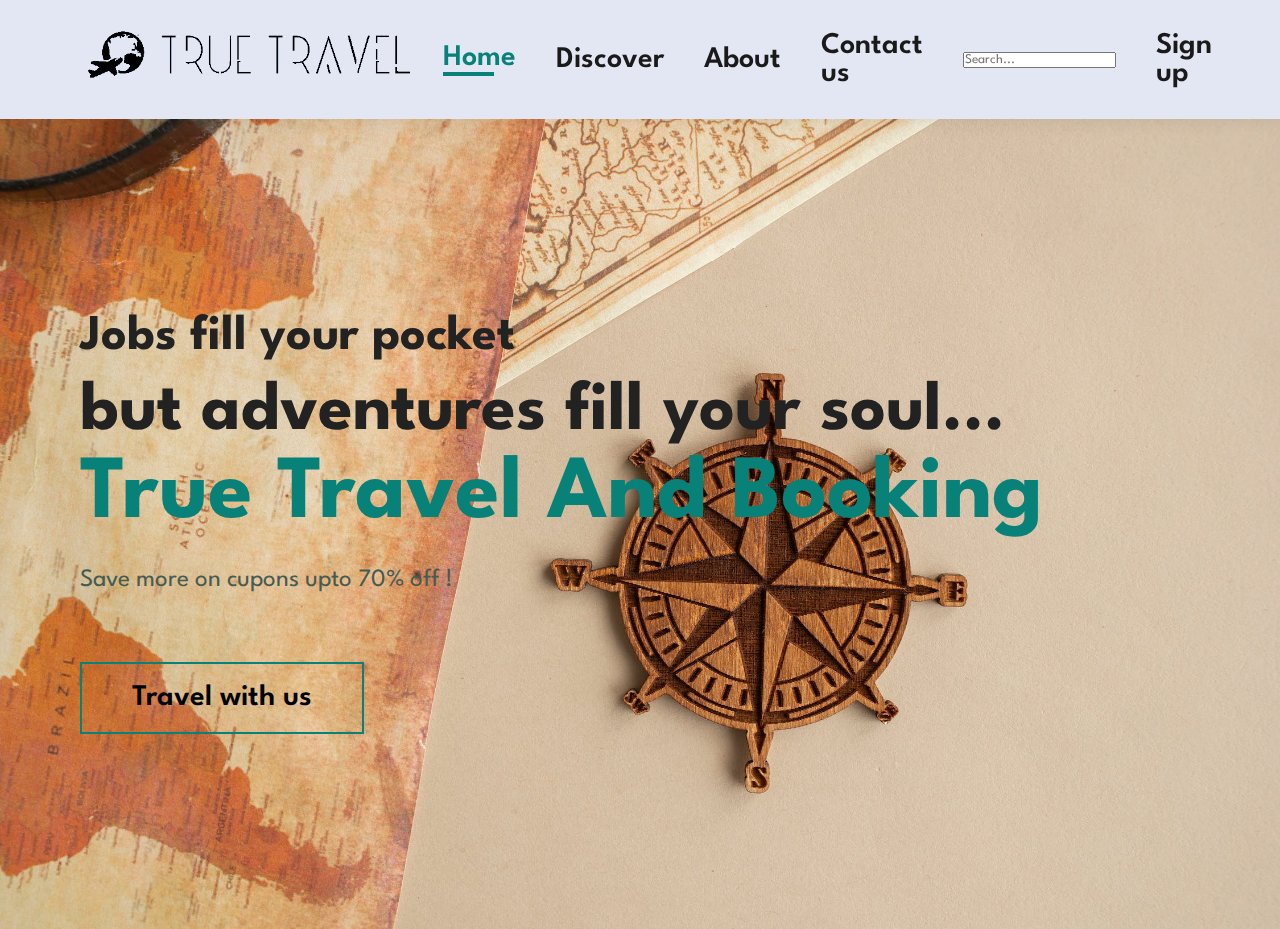
<file: Travel_Booking_Final/Travel_Booking/page.html>
<!DOCTYPE html>
<html lang="en">
<head>
    <meta charset="UTF-8">
    <meta name="viewport" content="width=device-width, initial-scale=1.0">
    <title>Document</title>
    <link rel="stylesheet" href="styles.css">
    <link href="https://fonts.googleapis.com/css2?family=Poppins:wght@500&display=swap" rel="stylesheet">
    <link href="https://maxcdn.bootstrapcdn.com/font-awesome/4.2.0/css/font-awesome.min.css" rel="stylesheet">
</head>
<body>
    <section id="header">

        <a href="#"><img src="./image/logo2.png" class="logo"></a>
        <div>
            <ul id="navbar">
                <i id="cross" class="fa fa-times hambur" onclick="hidenav()"></i>
                <li><a href="index.html" class="active">Home</a></li>
                <li><a href="Discover.html">Discover</a></li>
                <li><a href="about.html">About </a></li>
                <li><a href="contact.html">Contact us</a></li>
                <li><input class="search" type="search" placeholder="Search..."></li>
                <li><a id = "sign-up" href="signup.html">Sign up</a></li>
            </ul>
        </div>
    
        <div id="mobile">
            <a href="cart.html"><i class="fa fa-shopping-bag hambur" id="shop"></i></i></a>
            <i id="bar" class="fa fa-bars" onclick="shownav()"></i>
        </div>
    
    </section>
    <section id="hero">
        <h4>Jobs fill your pocket</h4>
        <h2>but adventures fill your soul...</h2>
        <h1>True Travel And Booking</h1>
        <p>Save more on cupons upto 70% off !</p>
        <button class="hero-btn">Travel with us</button>
    </section>
    
</body>
</html>
</file>
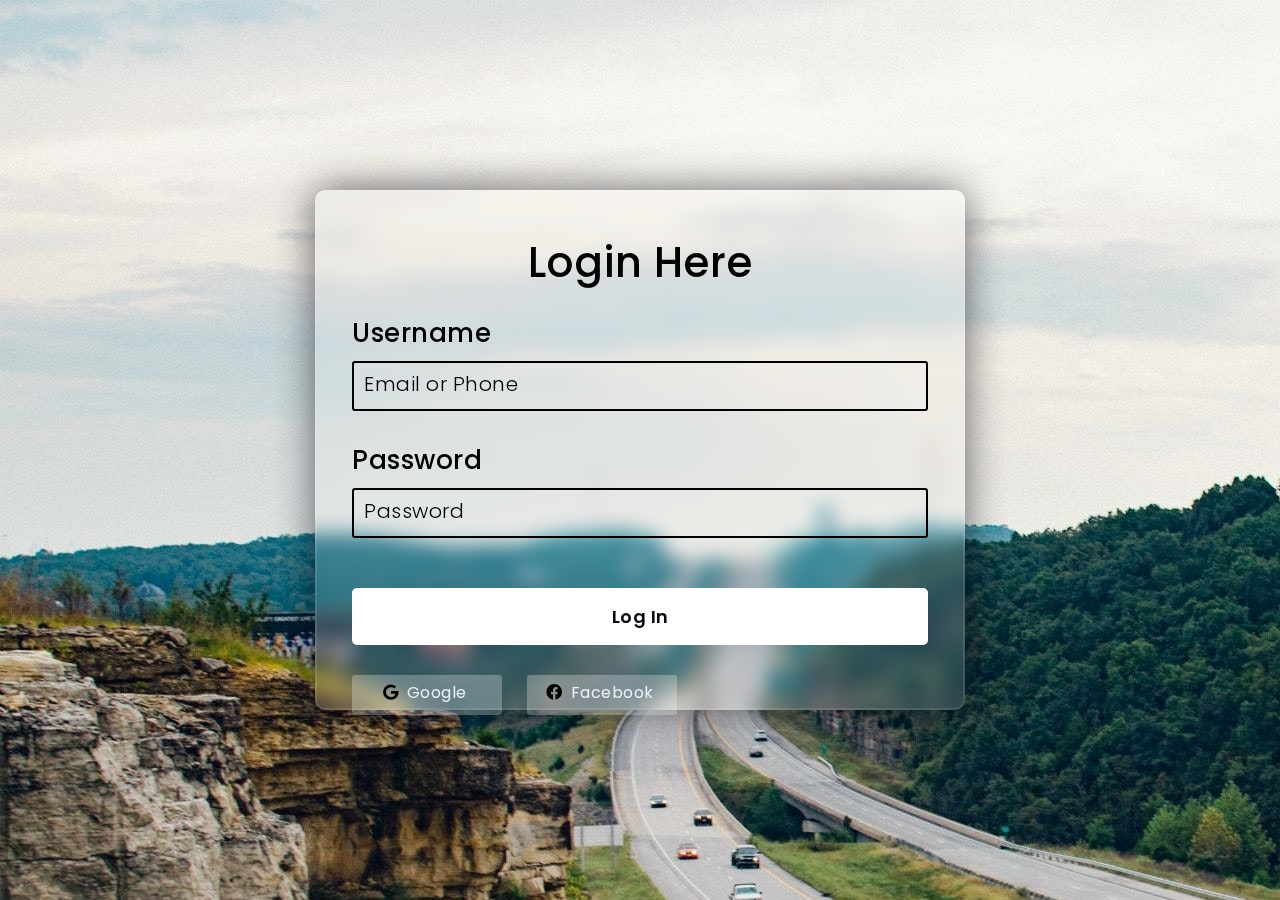
<file: Travel_Booking_Final/Travel_Booking/signup.html>
<!DOCTYPE html>
<html lang="en">
<head>
  <!-- Design by foolishdeveloper.com -->
    <title>True Travels Booking</title>
 
    <link rel="preconnect" href="https://fonts.gstatic.com">
    <link rel="stylesheet" href="https://cdnjs.cloudflare.com/ajax/libs/font-awesome/5.15.4/css/all.min.css">
    <link href="https://fonts.googleapis.com/css2?family=Poppins:wght@300;500;600&display=swap" rel="stylesheet">
    <!--Stylesheet-->
    <style media="screen">
      *,
*:before,
*:after{
    padding: 0;
    margin: 0;
    box-sizing: border-box;
}
body{
    background-image: url(./image/bg1.jpg);
}
.background{
    width: 430px;
    height: 520px;
    position: absolute;
    transform: translate(-50%,-50%);
    left: 50%;
    top: 50%;
}
.background .shape{
    height: 200px;
    width: 200px;
    position: absolute;
    border-radius: 50%;
}
/* .shape:first-child{
    background: linear-gradient(
        #1845ad,
        #23a2f6
    );
    left: -80px;
    top: -80px;
} */
/* .shape:last-child{
    background: linear-gradient(
        to right,
        #ff512f,
        #f09819
    );
    right: -30px;
    bottom: -80px;
} */
form{
    height: 520px;
    width: 650px;
    background-color: rgba(255,255,255,0.13);
    
    position: absolute;
    transform: translate(-50%,-50%);
    top: 50%;
    left: 50%;
    border-radius: 10px;
    backdrop-filter: blur(10px);
    border: 2px solid rgba(255,255,255,0.1);
    box-shadow: 0 0 40px rgba(8,7,16,0.6);
    padding: 50px 35px;
}
form *{
    font-family: 'Poppins',sans-serif;
    color:black;
    letter-spacing: 0.5px;
    outline: none;
    border: none;
}
form h3{
    font-size: 42px;
    font-weight: 500;
    line-height: 42px;
    text-align: center;
}

label{
    display: block;
    margin-top: 30px;
    font-size: 26px;
    font-weight: 500;
}
input{
    display: block;
    height: 50px;
    width: 100%;
    background-color: rgba(255,255,255,0.07);
    border-radius: 3px;
    padding: 0 10px;
    margin-top: 8px;
    font-size: 14px;
    font-weight: 300;
    border: 2px solid black;
}
::placeholder{
    color: black;
    font-size: 20px;
}
button{
    margin-top: 50px;
    width: 100%;
    background-color: #ffffff;
    color: #080710;
    padding: 15px 0;
    font-size: 18px;
    font-weight: 600;
    border-radius: 5px;
    cursor: pointer;
}
.social{
  margin-top: 30px;
  display: flex;
}
.social div{
  background: red;
  width: 150px;
  border-radius: 3px;
  padding: 5px 10px 10px 5px;
  background-color: rgba(255,255,255,0.27);
  color: #eaf0fb;
  text-align: center;
}
.social div:hover{
  background-color: rgba(255,255,255,0.47);
}
.social .fb{
  margin-left: 25px;
}
.social i{
  margin-right: 4px;
}

            input.search {
                font-size: 25px;
           width: 260px;
           border: 1px solid #555;
           display: block;
           padding: 9px 4px 9px 40px;
           background: transparent url("/assets/search.svg") no-repeat 13px;
           border-radius: 25px;
       }
       </style>
    
</head>
<body>
    <div class="background">
        <div class="shape"></div>
        <div class="shape"></div>
    </div>
    <form>
        <h3>Login Here</h3>

        <label for="username">Username</label>
        <input type="text" placeholder="Email or Phone" id="username">

        <label for="password">Password</label>
        <input type="password" placeholder="Password" id="password">

        <button>Log In</button>
        <div class="social">
          <div class="go"><i class="fab fa-google"></i>  Google</div>
          <div class="fb"><i class="fab fa-facebook"></i>  Facebook</div>
        </div>
    </form>
</body>
</html>
</file>
<file: Travel_Booking_Final/Travel_Booking/styles.css>
@import url("https://fonts.googleapis.com/css2?family=League+Spartan:wght@100;200;300;400;600;700;800&display=swap");
@media(max-width:700px){
  .header{
      height: 90%;
  }
  .text-box{
      width: 90%;
  }
  .text-box h1{
      font-size: 30px; 
  }
  .text-box p{
      font-size: 10px;
  }
  .nav-links ul li {
      display: block;
  }
  .nav-links{
      background: #f44336;
      height: 100vh;
      width: 200px;
      position: fixed;
      top: 0;
      right: -200px;
      text-align: left;
      z-index: 2;
      transition: 1s;
  }
  nav .fa{
      display: block;
      color: #fff;
      margin: 10px;
      font-size: 22px;
      cursor: pointer;
  }
  .nav-links ul{
      padding: 30px;
  }
  .row{
      flex-direction: column;
  }
  .cource-col{
      margin-top: 15px;
  }
  .campus-col{
      margin-top: 15px;
  }
  .testimonial-col img{
     
    margin-right: 10px;
    margin-left: 0px;
  }
  .cta h1{
      font-size: 15px;
     margin-bottom: 5px;

  }
  .sub-header h1{
      margin-top: 0px;
  }
  /* .about-row{
      flex-direction: column;
  } */
  .about-col img{
    margin-top: 50px;
   
  }
  .sub-header h1{
      margin: auto;
      font-size: 65px;
  }

}
@media(max-width:1024px) {

  #navbar{
      display: flex;
      flex-direction: column;
      background-color: white;
      width: 250px;
      height: 100vh;
      position: fixed;
      top: 0px;
      right: -300px;
      padding: 80px 0px 0px 10px;
      justify-content: flex-start;
      align-items: flex-start;
      transition: 0.5s;

  }
  #navbar li{
      margin-bottom: 35px;
  }
  #header{
      padding: 20px 20px;

  }
 #mobile,#cross,#bar{
      display:inline;
      color: rgb(0, 0, 0); 
      cursor: pointer;
  }
  #shop{
      color: black;
  }
  #hero{
      background-position: top 30% right 30%;
  }
  #feature {
      justify-content: center;
  }
  #feature .fe-box {
     margin: 20px 20px;
  }
  .pro-container {
     
      justify-content:center;
     
  }
  #product1 .pro {
    margin: 30px ; 
  }
  #banner {
      height: 20vh;
  }
  #banner h4{
      font-size: 30px;
      padding-top: 5px;
  }
  #banner h2 {
    font-size: 40px;
    padding-top: 5px;

  }
  .banbtn {
 
      margin-top: 0;
  }
  #sm-banner {
   display: block;
  
  }
  #sm-banner .banner-box {
      height: 38vh;
  }
  #banner3 h2 {
    
      font-size: 40px;
      line-height: normal;
     
  }
  #newsletter input {
     width:auto
  }
  #prodetail {
      
      flex-direction: column;
  }
  #prodetail .single-pro-img {
      width: 80%;
      
  }
  .single-pro-detail {
      width: 80%;
      text-align: center;
      margin-left: 40px;
      
  }
  .padding{
       padding:40px 21px;
  }
  .single-pro-detail span {
      font-size: 20px;
      line-height: 20px;

  }
  #blog{
      padding: 0 0 0 0;
  }
  .blog-details{
      width: 80%;
  }
  #blog .blog-box {
      margin:80px ;
      display: flex;
      flex-direction: column;
      width:90%;
      align-items: center;
      position: relative;
      padding-bottom: 100px;
      align-items: flex-start;
  }
  #blog .blog-box {
      
      padding-bottom: 50px;
    }
    #newsletter input {
    
      padding: 0 14px;
      
      font-size: 15px;
  }
  #about-head {
   flex-direction: column;
   text-align: center;
  }
  #about-head img {
      width: 90%;
      height: auto;
      padding-right: 0;
      
  }
  .section-p1 {
      padding: 40px 0px;
  }
  #cart{
      overflow-x: scroll;
  }
  #sub-total {
      width: 100%;
  }
  #sub-total tr td{
      padding:12 20px;
     width: 100%;
      overflow: hidden;
    }
    .cupons{
      margin-bottom: 30px;
      width: 80%;
    }
}

@media(max-width:775px){
  #product1 .pro {
      width: auto;
  }
  #banner3  {
   display: block;
  }
  #newsletter h4 {
      font-size: 25px;
      color: #fff;
  }
  #newsletter input {
      width: 35vh;
  }
  #newsletter {
     
      height: 41vh;
  }

}

@media(max-width:600px){
  #banner3  {
      display: block;
     }
  h4 {
      font-size: 30px;
  }
  h2 {
      font-size: 40px;
      line-height: 30px;
      
  }
  h1 {
      font-size: 50px;
      line-height: 45px;
     
  }
  .hero-btn {
      white-space: nowrap;
      margin-top: 20px;
      
  }
  #sm-banner h2 {
      
      font-size: 40px;
      
  }
  #newsletter input {
      width: 20vh;
  }
  #feature .fe-box {
      width: 275px;
      
  }
  #cross, #bar, #shop {
   
      margin: 10px;
  
  }
  .hero-btn {
     
      font-size: 20px;
      padding: 7px 18px;
      margin-top: 2px;
     
  }
  #banner h2 {
      font-size: 30px;
      
  }
  .logo {
      height: 68px;
  }
 
  #mobile{
      display: flex;
  }
  #hero{
      padding: 0px 22px;
  }
  .single-pro-detail select {
      font-size: 20px;
      padding: 7px;
      margin: 5px;
      
     
  }
  .single-pro-detail input {
      font-size: 20px;
      padding: 7px;
      margin: 5px;

     
  }
  .single-pro-detail button{
      margin: 5px;
  }
}
* {
  margin: 0;
  padding: 0;
  box-sizing: border-box;
  font-family: "League Spartan", sans-serif;
  
}
h1 {
  font-size: 90px;
  line-height: 64px;
  color: #222;
}

h2 {
  font-size: 70px;
  line-height: 54px;
  color: #222;
}

h4 {
  font-size: 50px;
  color: #222;
}

h6 {
  font-weight: 700;
  font-size: 20px;
}

p {
  font-size: 25px;
  color: #465b52;
  margin: 15px 0px 20px 0px;
}

.section-p1 {
  padding: 40px 80px;
}

.section-m1 {
  margin: 40px 0px;
}

body {
  width: 100%;
}

/* --------header---- */
#header {
  display: flex;
  align-items: center;
  justify-content: space-between;
  padding: 20px 80px;
  background-color: #e3e6f3;
  box-shadow: 0px 5px 15px rgba(0, 0, 0, 0.06);
  z-index: 999;
  position: sticky;
  top: 0px;
  left: 0px;
}

.logo {
  height: 75px;
}

#navbar {
  display: flex;
  align-items: center;
  justify-content: right;
}

#navbar li {
  list-style: none;
  padding: 0px 20px;
}

#navbar li a {
  text-decoration: none;
  font-size: 30px;
  font-weight: 600;
  color: #1a1a1a;
  transition: 0.5s;
}

#navbar li a:hover,
#navbar li a.active {
  color: #088178;
}

#navbar li a.active::after,
#navbar li a:hover::after {
  content: "";
  width: 70%;
  display: block;
  height: 4px;
  background-color: #088178;
  transition: 0.5s;
}

/* #navbar li a:hover::after,#navbar li a.active::after{
    width: 70%;
} */

#cross,
#mobile {
  display: none;
  align-items: center;
  margin: 20px;
  font-size: 30px;
  padding-right: 0px;
}

/* ----------hero-------------- */
#hero {
  width: 100%;
  height: 90vh;
  background-image: url(./image/bg2.jpeg);
  background-position: top 0% right 50%;
  background-size: cover;
  padding: 0 80px;
  display: flex;
  flex-direction: column;
  align-items: flex-start;
  justify-content: center;
}

#hero h4 {
  padding-bottom: 25px;
}

#hero h2 {
  padding-bottom: 25px;
}

#hero h1 {
  padding-bottom: 25px;
  color: #088178;
}

.hero-btn {
  background-color: transparent;
  color: black;
  border: 2px solid #088178;
  font-size: 30px;
  padding: 20px 50px;
  margin-top: 50px;
  transition: 0.5s;
  cursor: pointer;
  font-weight: 600;
}

.hero-btn:hover {
  background-color: #088178;
  color: white;
}

/* ------------feactuure--------- */
#feature {
  display: flex;
  align-items: center;
  justify-content: space-between;
  flex-wrap: wrap;
}

#feature .fe-box {
  width: 200px;
  text-align: center;
  padding: 40px 20px;
  box-shadow: 20px 20px 34px rgba(0, 0, 0, 0.3);
  border-radius: 4px;
  border: 2px solid #cce7d0;

  transition: 0.3s;
}

#feature .fe-box:hover {
  box-shadow: 20px 20px 34px rgba(175, 174, 174, 0.3);
  border-radius: 35px;
}

#feature .fe-box img {
  width: 100%;
  margin-top: 3px;
}

#feature .fe-box h6 {
  padding: 8px 4px;
  background-color: #a0d9c1;
  line-height: 1;
  color: #1a1a1a;
  margin-top: 10px;
}

/* ---------------product1------------- */
#product1 {
  text-align: center;
}

.pro-container {
  display: flex;
  justify-content: space-between;
  flex-wrap: wrap;
}

#product1 .pro {
  width: 23%;
  min-width: 250px;
  padding: 10px 12px;
  border: 2px solid #cce7d0;
  box-shadow: 20px 20px 30px rgba(0, 0, 0, 0.02);
  margin: 15px 0px;
  transition: 0.2s;
  position: relative;
}

#product1 .pro:hover {
  box-shadow: 20px 20px 30px rgba(0, 0, 0, 0.06);
}

#product1 img {
  width: 100%;
  border-radius: 20px;
}

#product1 .pro .des {
  text-align: start;
  padding: 10px 0;
}

#product1 .pro .des span {
  color: #606063;
  font-size: 20px;
}

#product1 .pro .des h5 {
  padding-top: 10px;
  font-size: 30px;
}

#product1 .pro .des .star {
  padding-top: 10px;
  color: rgba(255, 77, 0, 0.915);
}

#product1 .pro .des h4 {
  padding-top: 10px;
  font-size: 25px;
  color: #088178;
}

#product1 .pro a {
  width: 50px;
  height: 50px;
  border-radius: 50px;
  line-height: 40px;
  background-color: #088178;
  font-weight: 500;
  color: #fff;
  padding-top: 7px;
  position: absolute;
  bottom: 10px;
  right: 10px;
}

/* ---------------BANNER------------ */
#banner {
  display: flex;
  flex-direction: column;
  align-items: center;
  justify-content: center;
  background-image: url(img/banner/b2.jpg);
  background-position: center;
  background-size: cover;
  width: 100%;
  height: 40vh;
}

#banner h4 {
  color: white;
}

#banner h2 {
  color: white;
  padding-top: 20px;
}

#banner h2 span {
  color: red;
}

.banbtn {
  background-color: #ffffff;
  margin-top: 35px;
}

.banbtn:hover {
  color: rgb(255, 255, 255);
}

/* ----------------banner-box--------------- */
#sm-banner {
  display: flex;
  align-items: center;
  justify-content: center;
  flex-wrap: wrap;
  width: 100%;
  margin: auto;
}
#sm-banner .banner-box {
  display: flex;
  flex-direction: column;
  align-items: flex-start;
  justify-content: center;
  background-image: url(./inform/Ghats.jpg);
  background-position: center;
  background-size: cover;
  flex-basis: 45%;
  height: 50vh;
  padding: 10px 40px;
  margin: 0 8px;
  border-radius: 25px;
}
#sm-banner .banner-box2 {
  background-image: url(./inform/boats.jpg);
  border-radius: 25px;
}
#sm-banner h4 {
  color: #fff;
  font-size: 40px;
  font-weight: 300;
  padding-bottom: 5px;
}
#sm-banner h2 {
  color: #fff;
  font-size: 60px;
  font-weight: 600;
}
#banner3 {
  display: flex;
  width: 99%;
  justify-content: center;
  margin: auto;
  margin-top: 40px;
}
#banner3 .banner-box {
  display: flex;
  flex-direction: column;
  align-items: flex-start;
  justify-content: center;
  background-image: url(inform/camping.jpg);
  background-position: center;
  background-size: cover;
  background-position: center;
  background-size: cover;
  flex-basis: 30%;
  /* min-width: 30%; */
  height: 30vh;
  padding: 10px 40px;
  margin: 0 8px;
  border-radius: 25px;
}
#banner3 h2 {
  color: #fff;
  font-size: 45px;
  font-weight: 900;
}
#banner3 h3 {
  color: rgb(228, 44, 44);
  font-size: 30px;
  font-weight: 800;
}
#banner3 .banner-box2 {
  background-image: url(./inform/rafting.jpg);
  border-radius: 25px;
}
#banner3 .banner-box3 {
  background-image: url(./inform/cafeteria.jpg);
  border-radius: 25px;
}
/* ---------newsletter---------- */
#newsletter {
  display: flex;
  justify-content: space-between;
  align-items: center;
  flex-wrap: wrap;
  background-image: url(./img/banner/b20.png);
  background-position: 20% 30%;
  background-repeat: no-repeat;
  background-size: cover;
  background-color:#088178;
  height: 30vh;
}
#newsletter .form {
  display: flex;
  width: 40%;
  text-align: center;
}

#newsletter h4 {
  color: #fff;
}
#newsletter p {
  color: #fff;
}
#newsletter p span {
  color: rgb(250, 171, 143);
  font-weight: 600;
}
#newsletter input {
  height: 4.3rem;
  width: 100%;
  padding: 0 20px;
  outline: none;
  border-radius: 5px;
  font-size: 25px;
}
#newsletter button {
  height: 4.3rem;
  background-color:#d5945f;
  padding: 15px 30px;
  font-size: 25px;
  color: #fff;
  border: none;
  text-align: center;
  white-space: nowrap;
}
/* ------------footer------------------- */
footer {
  display: flex;
  justify-content: space-between;
  flex-wrap: wrap;
}
footer .col {
  display: flex;
  flex-direction: column;
  align-items: flex-start;
  margin-bottom: 20px;
}
footer .logo {
  margin-bottom: 40px;
}
footer h4 {
  font-size: 40px;
  margin-bottom: 20px;
}
footer .space {
  margin-bottom: 25px;
}

footer p {
  font-size: 25px;
  margin-top: 0;
  margin-bottom: 10px;
}
footer a {
  font-size: 25px;
  text-decoration: none;
  margin-bottom: 10px;
  color: #465b52;
}
.icons i {
  cursor: pointer;
  margin-left: 5px;
  font-size: 25px;
}
.icons i:hover,
footer a:hover {
  color: #088178;
}
.copyright {
  text-align: center;
}
.copyright .color {
  color: #ff8411;
}
footer .install .row img {
  border: 2px solid #036c65;
}
footer .install img {
  margin: 10px 0px 15px 0px;
}
/* -----------------------------------------shop------------------------------ */
.page-header {
  background-image: url(./img/banner/b1.jpg);
  height: 45vh;
  display: flex;
  align-items: center;
  justify-content: center;
  flex-direction: column;
}

.page-header h2,
.page-header p {
  color: #fff;
}
#pagination {
  text-align: center;
  margin-top: 25px;
}
#pagination a {
  text-decoration: none;
  background-color: #036c65;
  border-radius: 4px;
  padding: 25px;
  margin: 5px;
  color: #fff;
  font-size: 25px;
  font-weight: 600;
}
/* -----------------------------------------------singleproduct--------------- */
#prodetail {
  display: flex;
  margin-top: 25px;
}
#prodetail .single-pro-img {
  width: 40%;
  margin-left: 50px;
}
.single-pro-img {
  margin-right: 50px;
}
.small-img-group {
  display: flex;
  justify-content: space-between;
}
.small-img-col {
  cursor: pointer;
  flex-basis: 24%;
}
.single-pro-detail {
  width: 50%;
  text-align: left;
}
.single-pro-detail h6 {
  font-size: 40px;
  margin: 15px;
  padding-top: 50px;
}
.single-pro-detail h4 {
  font-size: 50px;
  margin: 10px;
  padding-bottom: 50px;
}
.single-pro-detail h2 {
  font-size: 70px;
  margin: 10px;
  color: #088178;
}
.single-pro-detail select {
  font-size: 30px;
  padding: 20px;
  margin-right: 5px;
}
.single-pro-detail input {
  font-size: 30px;
  padding: 20px;
  width: 80px;
  margin-right: 5px;
}
.single-pro-detail button {
  margin-right: 5px;
}
.single-pro-detail h5 {
  margin-top: 50px;
  font-size: 50px;
  margin-bottom: 25px;
}
.single-pro-detail span {
  font-size: 35px;
  line-height: 40px;
}
/* -------------------------------------------------blog-----------------------==----------- */
.blog-header {
  background-image: url(./img/banner/b19.jpg);
  background-repeat: no-repeat;
  background-position: center;
  background-size: cover;
  /* position: fixed; */
}

#blog {
  padding: 150px 150px 0px 150px;
}
#blog .blog-box {
  display: flex;
  width: 100%;
  align-items: center;
  position: relative;
  padding-bottom: 80px;
}
.blog-img {
  width: 80%;
  margin-right: 40px;
}
.blog-img img {
  width: 100%;
  height: 500px;
  object-fit: cover;
}
.blog-details {
  width: 50%;
}
.blog-details a {
  text-decoration: none;
  transition: 0.5s;
  font-weight: 700;
  font-size: 35px;
  color: #1b2621;
}
.blog-details a:hover {
  color: #036c65;
}
.blog-box h1 {
  position: absolute;
  top: -40px;
  left: 0px;
  color: #c9cbce;
  z-index: -1;
}
/* -------------------------about------------------------------ */
.about-header {
  background-image: url(img/about/banner.png);
}
#about-head {
  display: flex;
  align-items: center;
}
#about-head img {
  width: 50%;
  height: auto;
  padding-right: 50px;
}
#about-head h2 {
  padding-bottom: 50px;
}
#about-head p {
  font-size: 35px;
  line-height: 30px;
}
#about-head abbr {
  font-size: 30px;
}
#about-head marquee {
  font-size: 30px;
  margin-top: 25px;
}
#about-app {
  text-align: center;
}
#about-app h1 {
  margin-bottom: 25px;
}
#about-app .video video {
  margin-bottom: 25px;
  height: 100%;
  width: 70%;
}
/* --------------------contact us ----------------------------------- */
#contact-detail {
  display: flex;
  width: 100%;
}
.details {
  width: 50%;
}

.details span {
  font-size: 45px;
}
.details h2 {
  padding-top: 30px;
}
.details h3 {
  font-size: 40px;
  padding-top: 30px;
  padding-bottom: 20px;
}
.details li {
  list-style: none;
  display: flex;
  align-items: center;
}
.details li i {
  margin-right: 35px;
  padding-bottom: 6px;
  color: #088178;
  font-size: 25px;
}
#contact-detail .map {
  width: 50%;
}
#contact-detail .map iframe {
  width: 100%;
}
#formdetails {
  width: 100%;
  height: 80%;
  text-align: center;
  padding: 50px;
  border: 2px solid black;
}

#formdetails form {
  width: 80%;
  display: flex;
  flex-direction: column;
  margin: auto;
}
#formdetails input,
textarea {
  font-size: 35px;
  padding: 25px 35px;
  margin-bottom: 25px;
}
#formdetails form h2 {
  margin-bottom: 30px;
}
#formdetails form span {
  font-size: 45px;
  color: #036c65;

  margin: 30px;
  font-weight: 600;
  text-decoration: underline;
}
#formdetails form button {
  align-items: center;
  width: 25%;
}
/* ---------------------------cart=====--------------------------------------- */
#cart {
  width: 100%;
  border-collapse: collapse;
  table-layout: fixed;
  white-space: nowrap;
}
#cart table{
  font-size: 25px;
}
#cart table input{
  font-size: 25px;
 padding: 20px 10px;
}
#cart table td:nth-child(1){
  width: 250px;
  text-align: center;
}
#cart table td:nth-child(2){
  width: 250px;
  text-align: center;
}
#cart table td:nth-child(3){
  width: 250px;
  text-align: center;
}
#cart table td:nth-child(4){
  width: 250px;
  text-align: center;
}
#cart table td:nth-child(5){
  width: 250px;
  text-align: center;
  
}
#cart table td:nth-child(5) input{
  width: 70px;
  text-align: center;

}
#cart table td:nth-child(6){
  width: 250px;
  text-align: center;
}
#cart table {
  /* border: 1px solid rgb(0, 0, 0); */
  border-bottom: 2px solid black;
}
#cart table thead tr td {
  border: 1px solid rgb(55, 54, 54);
border-left: none;
  border-right: none;

  padding: 25px;
}
#cart table img {
  width: 130px;
  padding: 10px 5px ;
}
#cart-add{
  display: flex;
  justify-content: space-between;
  flex-wrap: wrap;
}
.cupons h3{
font-size: 45px;
}
.cupons input{
  font-size: 30px;
  padding: 20px ;
}
#sub-total {
  font-size: 35px;
  border: 2px solid black;
 width: 50%;
 white-space: nowrap;
}
#sub-total tr td{
  width: 100%;
  padding: 15px;
  border-bottom: 2px solid black;
}
#sub-total h3{
  text-align: center;
  padding: 25px;
}

#sub-total table{
  border-top:2px solid black ;
}
.btn-cart{
  margin: 30px auto;
  margin-left: 50px;
}
/* testimonial */
.testimonial{
  text-align:center ;
  margin: auto;
  padding-top: 70px;
  width: 80%;
}
.testimonial-col{
  flex-basis: 44%;
  display: flex;
  border-radius: 15px;
  margin-bottom: 5%;
  padding: 25px;
  background-color: #fff3f3;
  text-align: left;
  cursor: pointer;
}
.testimonial-col img{
  height: 50px;
  border-radius: 50%;
margin-right: 30px;
margin-left: 5px;
}
.testimonial-col h3{
  text-align: left;
  margin-top: 25px;
}
.testimonial-col p {
padding: 0;
}
.testimonial-col .fa{
 color:  #f44346;
}
.row{
  display: flex;
  justify-content:space-between;
}
/* campus */
.campus{
  margin:auto;
  padding-top:70px ;
  text-align: center;
  width: 80%;
}
.campus-col{
  flex-basis: 33%;
  overflow: hidden;
  position: relative;
 margin: 15px;
 height: 500px;
 
}
.campus-col img{
  height: 500px;
  border-radius: 10px;
  width: 100%;
  display: block;
}
.layer{
  background:transparent;
  width: 100%;
  height: 100%;
  position: absolute;
  top: 0;
  left: 0;
  transition: 0.5s;
  border-radius: 10px;
}
.layer:hover{
  background:#088178;


}
.layer h3{
width: 100%;
font-weight: 500;
font-size: 26px;
color: #fff;
position: absolute;
border-radius: 10px;
bottom: 0;
left: 50%;
tranSform: translateX(-50%);
opacity: 0;
transition: 0.5s;
}
.layer:hover h3{
  bottom: 49%;
  opacity: 1;
}
/* --------------------contact us ----------------------------------- */
#contact-detail {
  display: flex;
  width: 100%;
}
.details {
  width: 50%;
}

.details span {
  font-size: 45px;
}
.details h2 {
  padding-top: 30px;
}
.details h3 {
  font-size: 40px;
  padding-top: 30px;
  padding-bottom: 20px;
}
.details li {
  list-style: none;
  display: flex;
  align-items: center;
}
.details li i {
  margin-right: 35px;
  padding-bottom: 6px;
  color: #088178;
  font-size: 25px;
}
#contact-detail .map {
  width: 50%;
}
#contact-detail .map iframe {
  width: 100%;
}
#formdetails {
  width: 100%;
  height: 80%;
  text-align: center;
  padding: 50px;
  border: 2px solid black;
}

#formdetails form {
  width: 80%;
  display: flex;
  flex-direction: column;
  margin: auto;
}
#formdetails input,
textarea {
  font-size: 35px;
  padding: 25px 35px;
  margin-bottom: 25px;
}
#formdetails form h2 {
  margin-bottom: 30px;
}
#formdetails form span {
  font-size: 45px;
  color: #036c65;

  margin: 30px;
  font-weight: 600;
  text-decoration: underline;
}
#formdetails form button {
  align-items: center;
  width: 25%;
}
.about-header {
  background-image: url(./about/banner.png);
}
/* -------------------------about------------------------------ */

#about-head {
  display: flex;
  align-items: center;
}
#about-head img {
  width: 50%;
  height: auto;
  padding-right: 50px;
}
#about-head h2 {
  padding-bottom: 50px;
}
#about-head p {
  font-size: 35px;
  line-height: 30px;
}
#about-head abbr {
  font-size: 30px;
}
#about-head marquee {
  font-size: 30px;
  margin-top: 25px;
}
#about-app {
  text-align: center;
}
#about-app h1 {
  margin-bottom: 25px;
}
#about-app .video video {
  margin-bottom: 25px;
  height: 100%;
  width: 70%;
}
/* ----------discover----------------- */
.blog-header {
  background-image: url(./about/banner.png);
  background-repeat: no-repeat;
  background-position: center;
  background-size: cover;
  /* position: fixed; */
}

#blog {
  padding: 150px 150px 0px 150px;
}
#blog .blog-box {
  display: flex;
  width: 100%;
  align-items: center;
  position: relative;
  padding-bottom: 80px;
}
.blog-img {
  width: 80%;
  margin-right: 40px;
  
}
.blog-img img {
  width: 100%;
  height: 500px;
  object-fit: cover;
  border-radius: 40px;
}
.blog-details {
  width: 50%;
}
.blog-details a {
  text-decoration: none;
  transition: 0.5s;
  font-weight: 700;
  font-size: 35px;
  color: #1b2621;
}
.blog-details a:hover {
  color: #036c65;
}
.blog-box h1 {
  position: absolute;
  top: -40px;
  left: 0px;
  color: #c9cbce;
  z-index: -1;
}
#navbar li a {
  color: #1a1a1a;
}
.sub-header h1{
  margin-top: 70px;
  color: #fff;
  text-align: center;
}
.about-us{
  width: 90%;
  margin:  70px auto;
  padding-top: 50px;
  padding-bottom: 50px;
}

.about-col{
  text-align: left;
  flex-basis: 48%;
  margin: auto;
}
.about-col img{
  height: 100%;
  width:100%;
 
  border-radius: 10px;
  
}
.about-col h1{
  padding: 0;
  font-size: 60px;
}
.about-col p{
  padding: 15px 0 15px ;
}
.about-col a{
  margin-top: 10px;
}
/* .red-btn{
  color: #f44346;
  border: 2px solid #f44346;
}
.red-btn:hover{
  color: #fff;
} */
#banner3 {
  display: flex;
  width: 99%;
  justify-content: center;
  margin: auto;
  margin-top: 40px;
}
#banner3 .banner-box {
  display: flex;
  flex-direction: column;
  align-items: flex-start;
  justify-content: center;
  /* background-image: url(img/banner/b7.jpg); */
  background-position: center;
  background-size: cover;
  background-position: center;
  background-size: cover;
  flex-basis: 30%;
  /* min-width: 30%; */
  height: 30vh;
  padding: 10px 40px;
  margin: 0 8px;
}
#banner3 h2 {
  color: #fff;
  font-size: 45px;
  font-weight: 900;
}
#banner3 h3 {
  color: rgb(228, 44, 44);
  font-size: 30px;
  font-weight: 800;
}
/* facitities */
.facilities{
  margin:auto;
  padding-top:60px ;
  text-align: center;
  width: 90%;
  margin-top: 150px;
}
.facilities-col{
  text-align: center;
  flex-basis: 31%;
  border-radius: 10px;
  margin-bottom: 10%;
  margin-right: 5px;
}
.facilities-col img{
  width: 100%;
  height: 100%;
  border-radius: 20px;
}
.facilities-col p{
  padding: 0;
}
.facilities-col h3{
  font-size: 30px;
}
</file>
